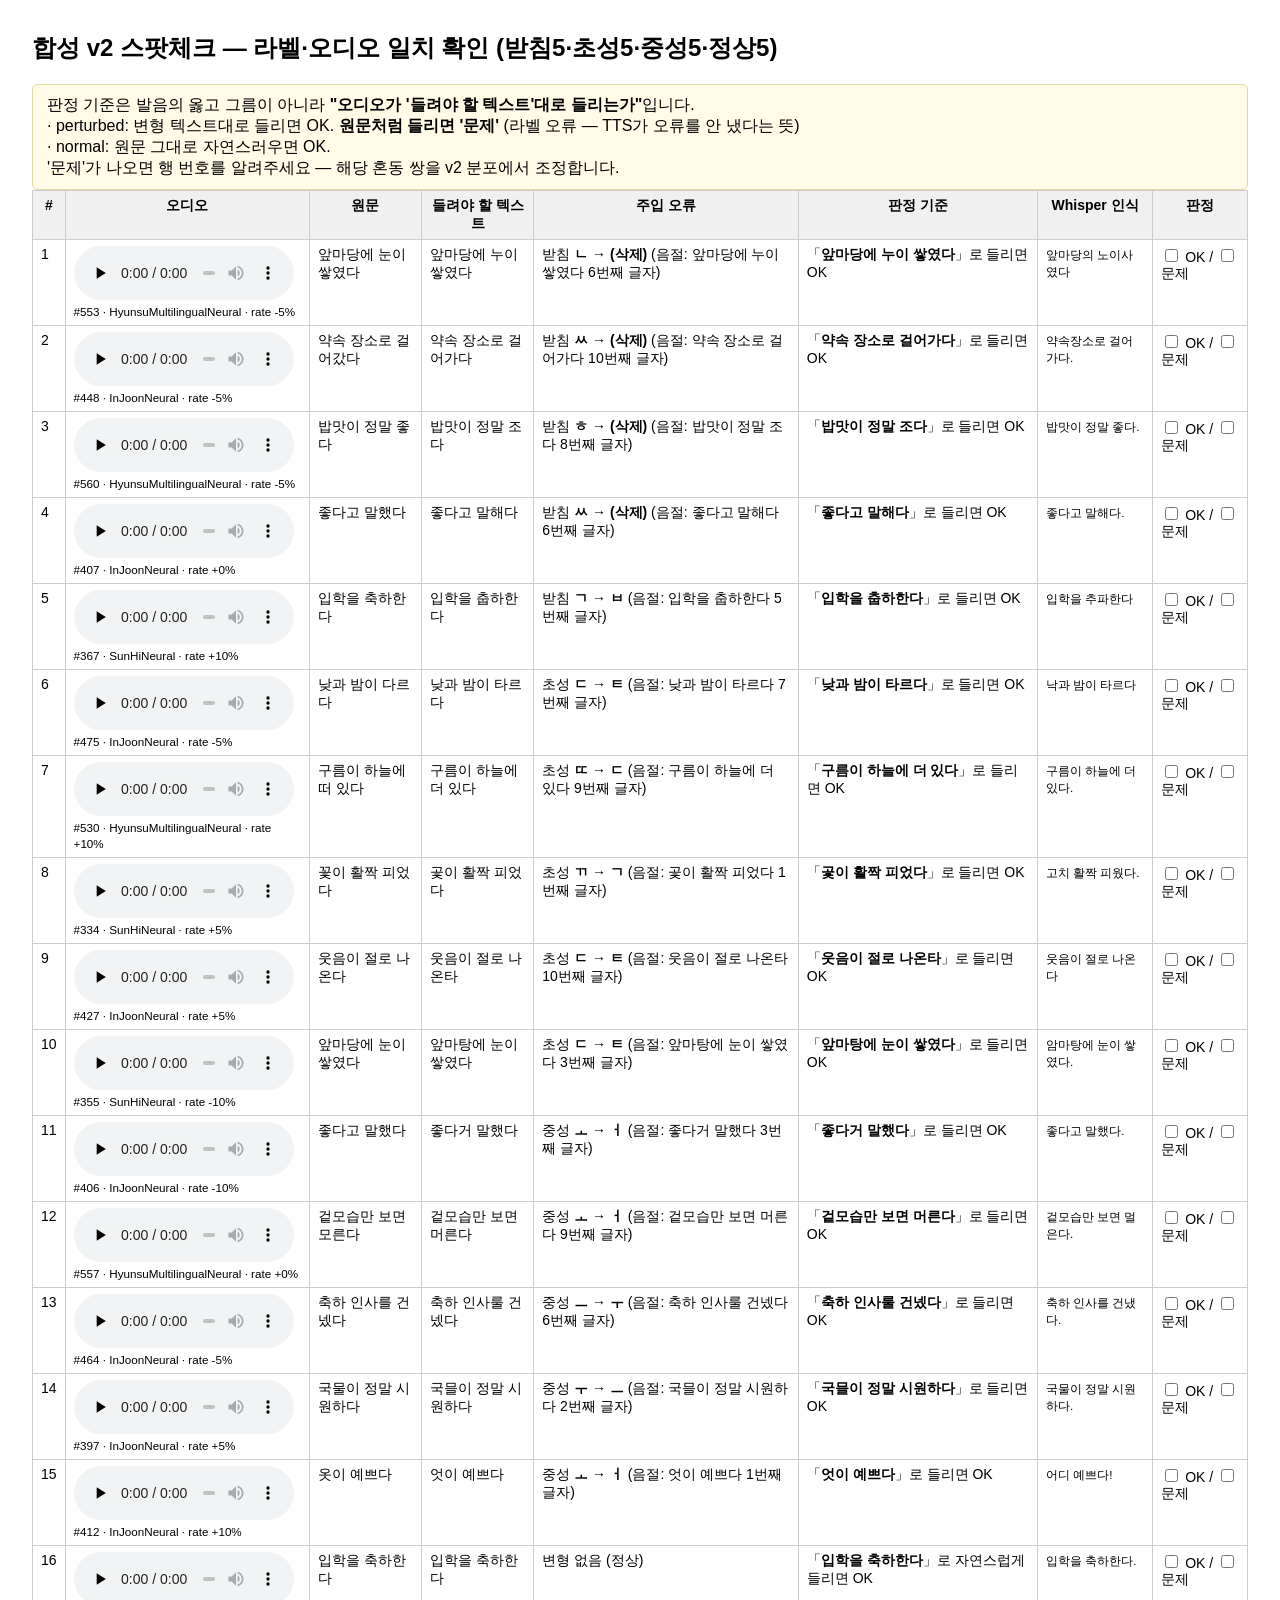
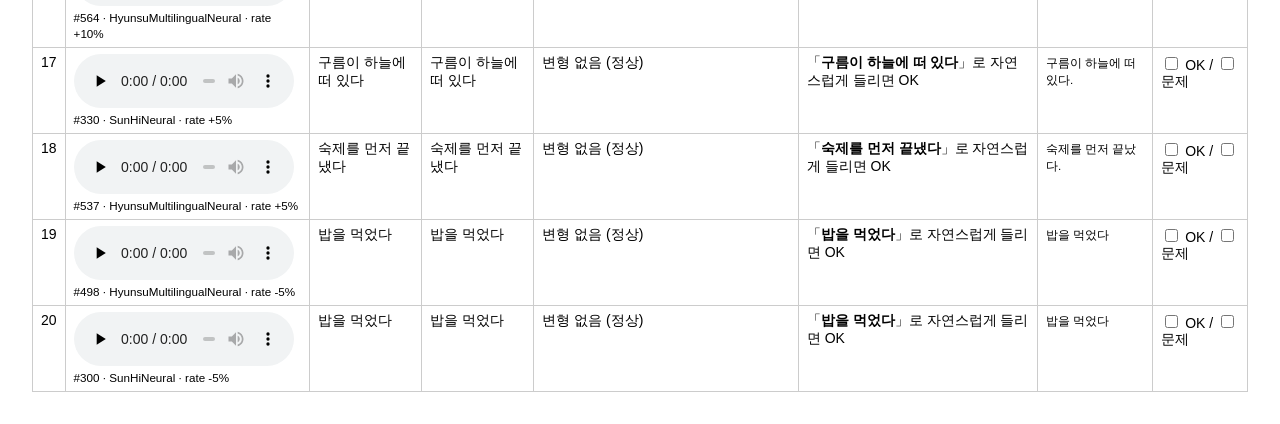
<file: experiments/results/spotcheck_v2.html>
<!doctype html><html lang="ko"><head><meta charset="utf-8">
<title>합성 v2 스팟체크 (20건)</title>
<style>
body{font-family:'Malgun Gothic',sans-serif;margin:2em;max-width:1300px}
table{border-collapse:collapse;width:100%}
td,th{border:1px solid #ccc;padding:6px 8px;font-size:14px;vertical-align:top}
th{background:#f0f0f0} audio{width:220px}
.guide{background:#fffbe6;border:1px solid #e0d8a0;padding:10px 14px;border-radius:6px}
</style></head><body>
<h2>합성 v2 스팟체크 — 라벨·오디오 일치 확인 (받침5·초성5·중성5·정상5)</h2>
<div class="guide">
판정 기준은 발음의 옳고 그름이 아니라 <b>"오디오가 '들려야 할 텍스트'대로 들리는가"</b>입니다.<br>
· perturbed: 변형 텍스트대로 들리면 OK. <b>원문처럼 들리면 '문제'</b> (라벨 오류 — TTS가 오류를 안 냈다는 뜻)<br>
· normal: 원문 그대로 자연스러우면 OK.<br>
'문제'가 나오면 행 번호를 알려주세요 — 해당 혼동 쌍을 v2 분포에서 조정합니다.
</div>
<table>
<tr><th>#</th><th>오디오</th><th>원문</th><th>들려야 할 텍스트</th><th>주입 오류</th><th>판정 기준</th><th>Whisper 인식</th><th>판정</th></tr>

<tr>
  <td>1</td>
  <td><audio controls preload="none" src="../../data/uploads/att_20260705_174429_252859_s20.mp3"></audio><br>
      <small>#553 · HyunsuMultilingualNeural · rate -5%</small></td>
  <td>앞마당에 눈이 쌓였다</td>
  <td>앞마당에 누이 쌓였다</td>
  <td>받침 <b>ㄴ → (삭제)</b> (음절: 앞마당에 누이 쌓였다 6번째 글자)</td>
  <td>「<b>앞마당에 누이 쌓였다</b>」로 들리면 OK</td>
  <td><small>앞마당의 노이사였다</small></td>
  <td><input type="checkbox"> OK / <input type="checkbox"> 문제</td>
</tr>
<tr>
  <td>2</td>
  <td><audio controls preload="none" src="../../data/uploads/att_20260705_173846_795765_s18.mp3"></audio><br>
      <small>#448 · InJoonNeural · rate -5%</small></td>
  <td>약속 장소로 걸어갔다</td>
  <td>약속 장소로 걸어가다</td>
  <td>받침 <b>ㅆ → (삭제)</b> (음절: 약속 장소로 걸어가다 10번째 글자)</td>
  <td>「<b>약속 장소로 걸어가다</b>」로 들리면 OK</td>
  <td><small>약속장소로 걸어가다.</small></td>
  <td><input type="checkbox"> OK / <input type="checkbox"> 문제</td>
</tr>
<tr>
  <td>3</td>
  <td><audio controls preload="none" src="../../data/uploads/att_20260705_174451_940772_s22.mp3"></audio><br>
      <small>#560 · HyunsuMultilingualNeural · rate -5%</small></td>
  <td>밥맛이 정말 좋다</td>
  <td>밥맛이 정말 조다</td>
  <td>받침 <b>ㅎ → (삭제)</b> (음절: 밥맛이 정말 조다 8번째 글자)</td>
  <td>「<b>밥맛이 정말 조다</b>」로 들리면 OK</td>
  <td><small>밥맛이 정말 좋다.</small></td>
  <td><input type="checkbox"> OK / <input type="checkbox"> 문제</td>
</tr>
<tr>
  <td>4</td>
  <td><audio controls preload="none" src="../../data/uploads/att_20260705_173658_816627_s4.mp3"></audio><br>
      <small>#407 · InJoonNeural · rate +0%</small></td>
  <td>좋다고 말했다</td>
  <td>좋다고 말해다</td>
  <td>받침 <b>ㅆ → (삭제)</b> (음절: 좋다고 말해다 6번째 글자)</td>
  <td>「<b>좋다고 말해다</b>」로 들리면 OK</td>
  <td><small>좋다고 말해다.</small></td>
  <td><input type="checkbox"> OK / <input type="checkbox"> 문제</td>
</tr>
<tr>
  <td>5</td>
  <td><audio controls preload="none" src="../../data/uploads/att_20260705_173512_098854_s24.mp3"></audio><br>
      <small>#367 · SunHiNeural · rate +10%</small></td>
  <td>입학을 축하한다</td>
  <td>입학을 춥하한다</td>
  <td>받침 <b>ㄱ → ㅂ</b> (음절: 입학을 춥하한다 5번째 글자)</td>
  <td>「<b>입학을 춥하한다</b>」로 들리면 OK</td>
  <td><small>입학을 추파한다</small></td>
  <td><input type="checkbox"> OK / <input type="checkbox"> 문제</td>
</tr>
<tr>
  <td>6</td>
  <td><audio controls preload="none" src="../../data/uploads/att_20260705_174002_800649_s27.mp3"></audio><br>
      <small>#475 · InJoonNeural · rate -5%</small></td>
  <td>낮과 밤이 다르다</td>
  <td>낮과 밤이 타르다</td>
  <td>초성 <b>ㄷ → ㅌ</b> (음절: 낮과 밤이 타르다 7번째 글자)</td>
  <td>「<b>낮과 밤이 타르다</b>」로 들리면 OK</td>
  <td><small>낙과 밤이 타르다</small></td>
  <td><input type="checkbox"> OK / <input type="checkbox"> 문제</td>
</tr>
<tr>
  <td>7</td>
  <td><audio controls preload="none" src="../../data/uploads/att_20260705_174311_469272_s12.mp3"></audio><br>
      <small>#530 · HyunsuMultilingualNeural · rate +10%</small></td>
  <td>구름이 하늘에 떠 있다</td>
  <td>구름이 하늘에 더 있다</td>
  <td>초성 <b>ㄸ → ㄷ</b> (음절: 구름이 하늘에 더 있다 9번째 글자)</td>
  <td>「<b>구름이 하늘에 더 있다</b>」로 들리면 OK</td>
  <td><small>구름이 하늘에 더 있다.</small></td>
  <td><input type="checkbox"> OK / <input type="checkbox"> 문제</td>
</tr>
<tr>
  <td>8</td>
  <td><audio controls preload="none" src="../../data/uploads/att_20260705_173304_134686_s13.mp3"></audio><br>
      <small>#334 · SunHiNeural · rate +5%</small></td>
  <td>꽃이 활짝 피었다</td>
  <td>곷이 활짝 피었다</td>
  <td>초성 <b>ㄲ → ㄱ</b> (음절: 곷이 활짝 피었다 1번째 글자)</td>
  <td>「<b>곷이 활짝 피었다</b>」로 들리면 OK</td>
  <td><small>고치 활짝 피웠다.</small></td>
  <td><input type="checkbox"> OK / <input type="checkbox"> 문제</td>
</tr>
<tr>
  <td>9</td>
  <td><audio controls preload="none" src="../../data/uploads/att_20260705_173751_804410_s11.mp3"></audio><br>
      <small>#427 · InJoonNeural · rate +5%</small></td>
  <td>웃음이 절로 나온다</td>
  <td>웃음이 절로 나온타</td>
  <td>초성 <b>ㄷ → ㅌ</b> (음절: 웃음이 절로 나온타 10번째 글자)</td>
  <td>「<b>웃음이 절로 나온타</b>」로 들리면 OK</td>
  <td><small>웃음이 절로 나온다</small></td>
  <td><input type="checkbox"> OK / <input type="checkbox"> 문제</td>
</tr>
<tr>
  <td>10</td>
  <td><audio controls preload="none" src="../../data/uploads/att_20260705_173428_904138_s20.mp3"></audio><br>
      <small>#355 · SunHiNeural · rate -10%</small></td>
  <td>앞마당에 눈이 쌓였다</td>
  <td>앞마탕에 눈이 쌓였다</td>
  <td>초성 <b>ㄷ → ㅌ</b> (음절: 앞마탕에 눈이 쌓였다 3번째 글자)</td>
  <td>「<b>앞마탕에 눈이 쌓였다</b>」로 들리면 OK</td>
  <td><small>암마탕에 눈이 쌓였다.</small></td>
  <td><input type="checkbox"> OK / <input type="checkbox"> 문제</td>
</tr>
<tr>
  <td>11</td>
  <td><audio controls preload="none" src="../../data/uploads/att_20260705_173655_911446_s4.mp3"></audio><br>
      <small>#406 · InJoonNeural · rate -10%</small></td>
  <td>좋다고 말했다</td>
  <td>좋다거 말했다</td>
  <td>중성 <b>ㅗ → ㅓ</b> (음절: 좋다거 말했다 3번째 글자)</td>
  <td>「<b>좋다거 말했다</b>」로 들리면 OK</td>
  <td><small>좋다고 말했다.</small></td>
  <td><input type="checkbox"> OK / <input type="checkbox"> 문제</td>
</tr>
<tr>
  <td>12</td>
  <td><audio controls preload="none" src="../../data/uploads/att_20260705_174442_711494_s21.mp3"></audio><br>
      <small>#557 · HyunsuMultilingualNeural · rate +0%</small></td>
  <td>겉모습만 보면 모른다</td>
  <td>겉모습만 보면 머른다</td>
  <td>중성 <b>ㅗ → ㅓ</b> (음절: 겉모습만 보면 머른다 9번째 글자)</td>
  <td>「<b>겉모습만 보면 머른다</b>」로 들리면 OK</td>
  <td><small>겉모습만 보면 멀은다.</small></td>
  <td><input type="checkbox"> OK / <input type="checkbox"> 문제</td>
</tr>
<tr>
  <td>13</td>
  <td><audio controls preload="none" src="../../data/uploads/att_20260705_173932_335954_s23.mp3"></audio><br>
      <small>#464 · InJoonNeural · rate -5%</small></td>
  <td>축하 인사를 건넸다</td>
  <td>축하 인사룰 건넸다</td>
  <td>중성 <b>ㅡ → ㅜ</b> (음절: 축하 인사룰 건넸다 6번째 글자)</td>
  <td>「<b>축하 인사룰 건넸다</b>」로 들리면 OK</td>
  <td><small>축하 인사를 건냈다.</small></td>
  <td><input type="checkbox"> OK / <input type="checkbox"> 문제</td>
</tr>
<tr>
  <td>14</td>
  <td><audio controls preload="none" src="../../data/uploads/att_20260705_173632_681704_s1.mp3"></audio><br>
      <small>#397 · InJoonNeural · rate +5%</small></td>
  <td>국물이 정말 시원하다</td>
  <td>국믈이 정말 시원하다</td>
  <td>중성 <b>ㅜ → ㅡ</b> (음절: 국믈이 정말 시원하다 2번째 글자)</td>
  <td>「<b>국믈이 정말 시원하다</b>」로 들리면 OK</td>
  <td><small>국물이 정말 시원하다.</small></td>
  <td><input type="checkbox"> OK / <input type="checkbox"> 문제</td>
</tr>
<tr>
  <td>15</td>
  <td><audio controls preload="none" src="../../data/uploads/att_20260705_173712_553895_s6.mp3"></audio><br>
      <small>#412 · InJoonNeural · rate +10%</small></td>
  <td>옷이 예쁘다</td>
  <td>엇이 예쁘다</td>
  <td>중성 <b>ㅗ → ㅓ</b> (음절: 엇이 예쁘다 1번째 글자)</td>
  <td>「<b>엇이 예쁘다</b>」로 들리면 OK</td>
  <td><small>어디 예쁘다!</small></td>
  <td><input type="checkbox"> OK / <input type="checkbox"> 문제</td>
</tr>
<tr>
  <td>16</td>
  <td><audio controls preload="none" src="../../data/uploads/att_20260705_174506_868578_s24.mp3"></audio><br>
      <small>#564 · HyunsuMultilingualNeural · rate +10%</small></td>
  <td>입학을 축하한다</td>
  <td>입학을 축하한다</td>
  <td>변형 없음 (정상)</td>
  <td>「<b>입학을 축하한다</b>」로 자연스럽게 들리면 OK</td>
  <td><small>입학을 축하한다.</small></td>
  <td><input type="checkbox"> OK / <input type="checkbox"> 문제</td>
</tr>
<tr>
  <td>17</td>
  <td><audio controls preload="none" src="../../data/uploads/att_20260705_173251_745738_s12.mp3"></audio><br>
      <small>#330 · SunHiNeural · rate +5%</small></td>
  <td>구름이 하늘에 떠 있다</td>
  <td>구름이 하늘에 떠 있다</td>
  <td>변형 없음 (정상)</td>
  <td>「<b>구름이 하늘에 떠 있다</b>」로 자연스럽게 들리면 OK</td>
  <td><small>구름이 하늘에 떠 있다.</small></td>
  <td><input type="checkbox"> OK / <input type="checkbox"> 문제</td>
</tr>
<tr>
  <td>18</td>
  <td><audio controls preload="none" src="../../data/uploads/att_20260705_174334_564574_s15.mp3"></audio><br>
      <small>#537 · HyunsuMultilingualNeural · rate +5%</small></td>
  <td>숙제를 먼저 끝냈다</td>
  <td>숙제를 먼저 끝냈다</td>
  <td>변형 없음 (정상)</td>
  <td>「<b>숙제를 먼저 끝냈다</b>」로 자연스럽게 들리면 OK</td>
  <td><small>숙제를 먼저 끝났다.</small></td>
  <td><input type="checkbox"> OK / <input type="checkbox"> 문제</td>
</tr>
<tr>
  <td>19</td>
  <td><audio controls preload="none" src="../../data/uploads/att_20260705_174125_682347_s2.mp3"></audio><br>
      <small>#498 · HyunsuMultilingualNeural · rate -5%</small></td>
  <td>밥을 먹었다</td>
  <td>밥을 먹었다</td>
  <td>변형 없음 (정상)</td>
  <td>「<b>밥을 먹었다</b>」로 자연스럽게 들리면 OK</td>
  <td><small>밥을 먹었다</small></td>
  <td><input type="checkbox"> OK / <input type="checkbox"> 문제</td>
</tr>
<tr>
  <td>20</td>
  <td><audio controls preload="none" src="../../data/uploads/att_20260705_173126_267553_s2.mp3"></audio><br>
      <small>#300 · SunHiNeural · rate -5%</small></td>
  <td>밥을 먹었다</td>
  <td>밥을 먹었다</td>
  <td>변형 없음 (정상)</td>
  <td>「<b>밥을 먹었다</b>」로 자연스럽게 들리면 OK</td>
  <td><small>밥을 먹었다</small></td>
  <td><input type="checkbox"> OK / <input type="checkbox"> 문제</td>
</tr>
</table></body></html>
</file>
